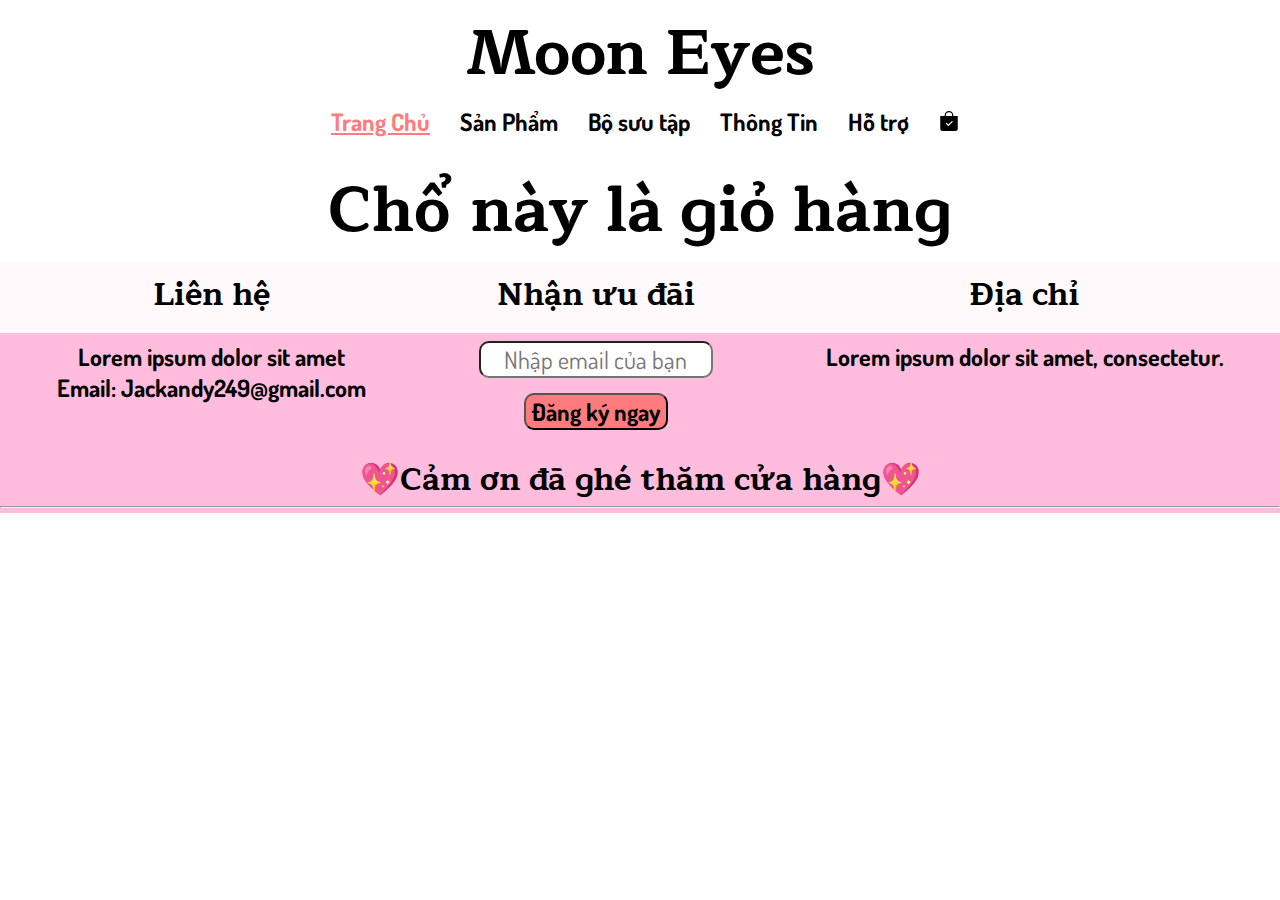
<file: web/cart.html>
<!DOCTYPE html>
<html lang="en">

<head>
    <link rel="stylesheet" href="../css/style.css">
    <link rel="preconnect" href="https://fonts.googleapis.com">
    <link rel="preconnect" href="https://fonts.gstatic.com" crossorigin>
    <link href="https://fonts.googleapis.com/css2?family=Maitree:wght@300&display=swap" rel="stylesheet">
    <link href="https://fonts.googleapis.com/css2?family=Dosis:wght@200&family=Maitree:wght@300&display=swap"
        rel="stylesheet">
    <meta charset="UTF-8">
    <meta http-equiv="X-UA-Compatible" content="IE=edge">
    <meta name="viewport" content="width=device-width, initial-scale=1.0">
    <title>Giỏ hàng</title>
</head>

<body>
    <div class="header" id="section_home">
        <div class="title">
            <a href="../index.html">
                <h1>
                    Moon Eyes
                </h1>
            </a>
        </div>
        <!-- <div class="collections">
        <h1>
            Beautifully
        </h1>
    </div> -->
        <div class="nav">
            <ul>
                <li>
                    <a href="../index.html#section_home">
                        <h3 style="color:#ff7b7d; text-decoration:underline;">
                            Trang Chủ
                        </h3>
                    </a>
                </li>
                <li>
                    <a href="../index.html#section_1">
                        <h3>
                            Sản Phẩm
                        </h3>
                    </a>
                </li>
                <li>
                    <a href="../web/collection.html">
                        <h3>
                            Bộ sưu tập
                        </h3>
                    </a>
                </li>
                <li>
                    <a href="../index.html#section_2">
                        <h3>
                            Thông Tin
                        </h3>
                    </a>
                </li>
                <li>
                    <a href="contact.html">
                        <h3>
                            Hỗ trợ
                        </h3>
                    </a>
                </li>
                <li>
                    <a href="cart.html">
                        <div class="bag">
                            <img src="../img/svg/bag-check-fill.svg">
                            <ul>
                                <li>
                                    <h4>
                                        Sản phẩm đã mua
                                    </h4>
                                </li>
                                <hr>
                                <li>
                                    <h4>
                                        70% Hot
                                    </h4>
                                    <h5>Số lượng</h5>
                                    <input type="text" name="" value="2" id="luong">
                                </li>
                                <li>
                                    <h4>
                                        Aleexys
                                    </h4>
                                    <h5>Số lượng</h5>
                                    <input type="text" name="" value="1" id="luong">
                                </li>
                            </ul>
                        </div>
                    </a>
                </li>
            </ul>
        </div>
    </div>
    <h1 align="center">Chổ này là giỏ hàng</h1>
    <div align="center" class="footer" id="footer">
        <div id="section_99">
            <div>
                <a href="#section_3">
                    <h2>Liên hệ</h2>
                    <h3>
                        Lorem ipsum dolor sit amet
                    </h3>
                    <h3>
                        Email: Jackandy249@gmail.com
                    </h3>
                </a>
            </div>
            <div>
                <h2>Nhận ưu đãi</h2>
                <input style="margin-bottom:15px" placeholder="Nhập email của bạn" type="text" name="email" id="">
                <br>
                <input style="background-color:#ff7b7d; font-weight: bold" type="submit" value="Đăng ký ngay">
            </div>
            <div>
                <a href="#section_3">
                    <h2>Địa chỉ</h2>
                    <h3>
                        Lorem ipsum dolor sit amet, consectetur.
                    </h3>
                </a>
            </div>
        </div>
        <div style="height:120px;"></div>
        <div>
            <h2 style="padding:0px;">💖Cảm ơn đã ghé thăm cửa hàng💖</h2>
        </div>
        <hr>
    </div>
</body>

</html>
</file>
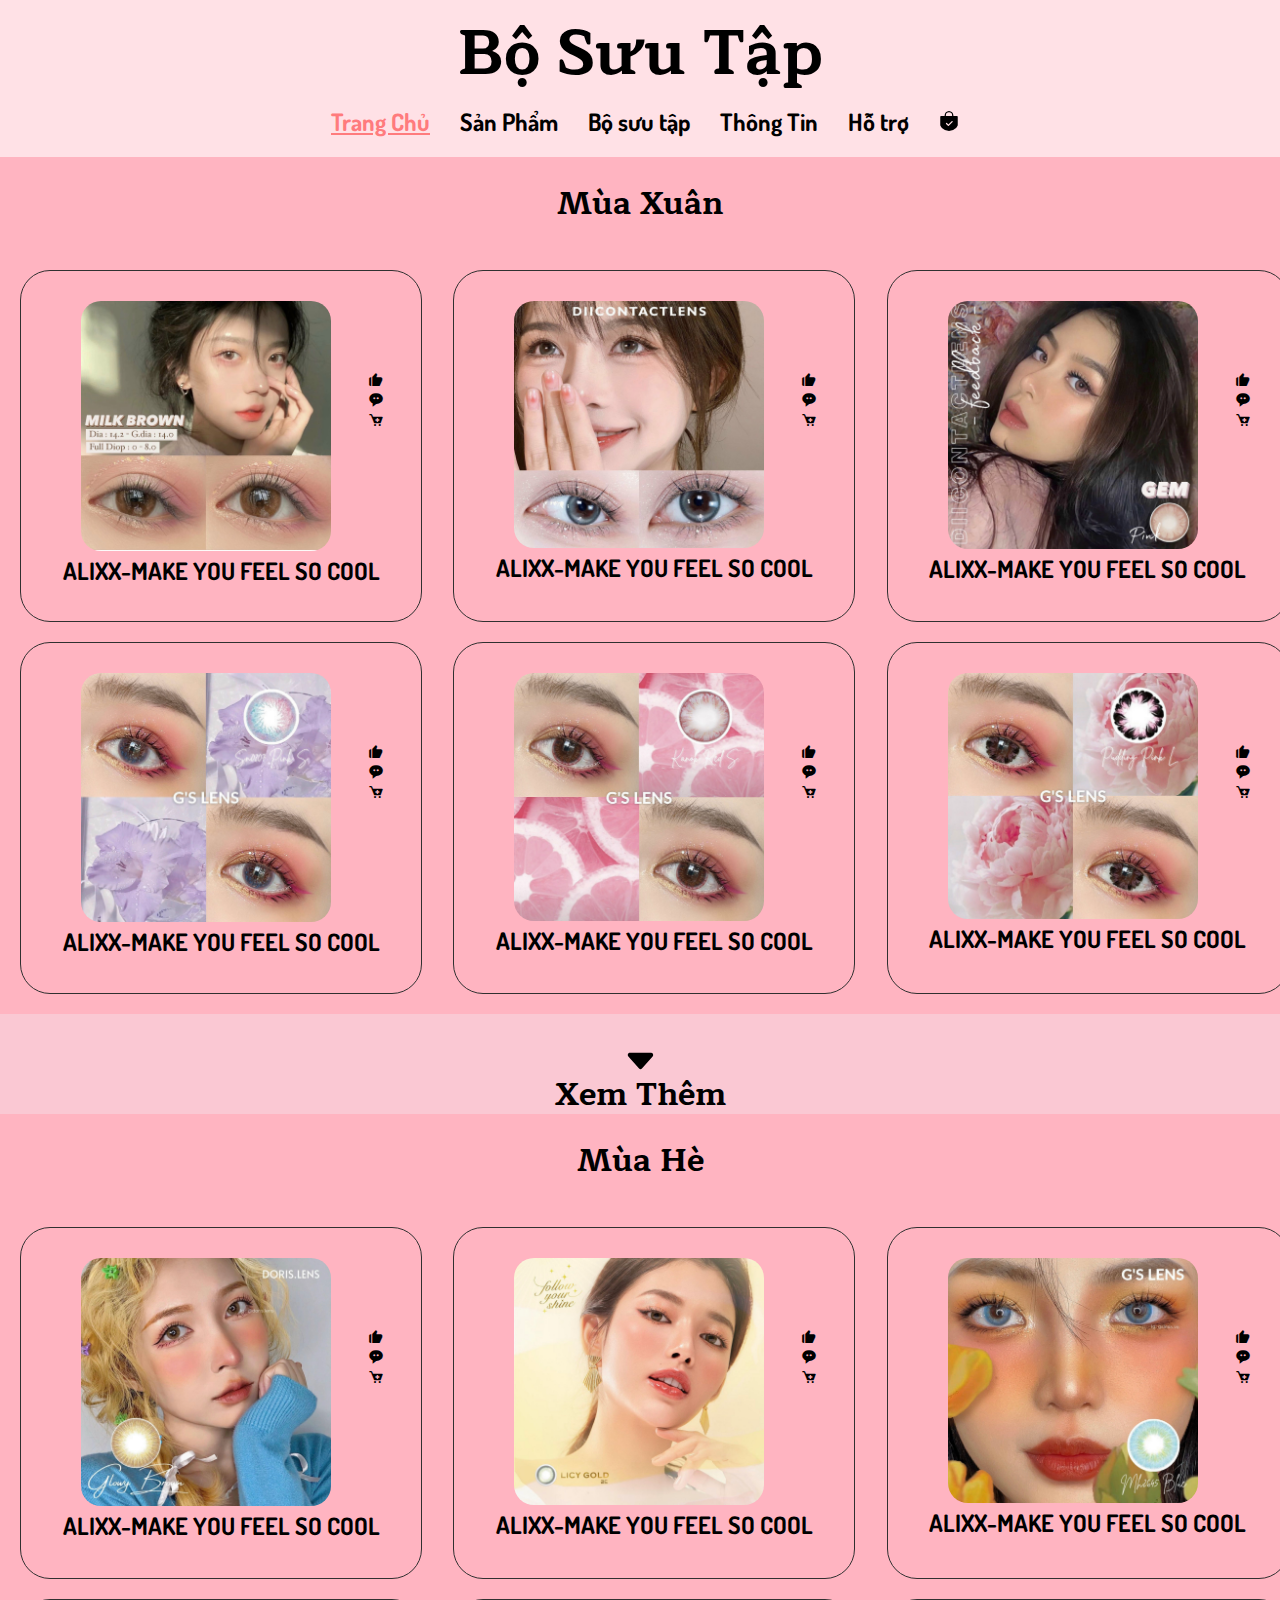
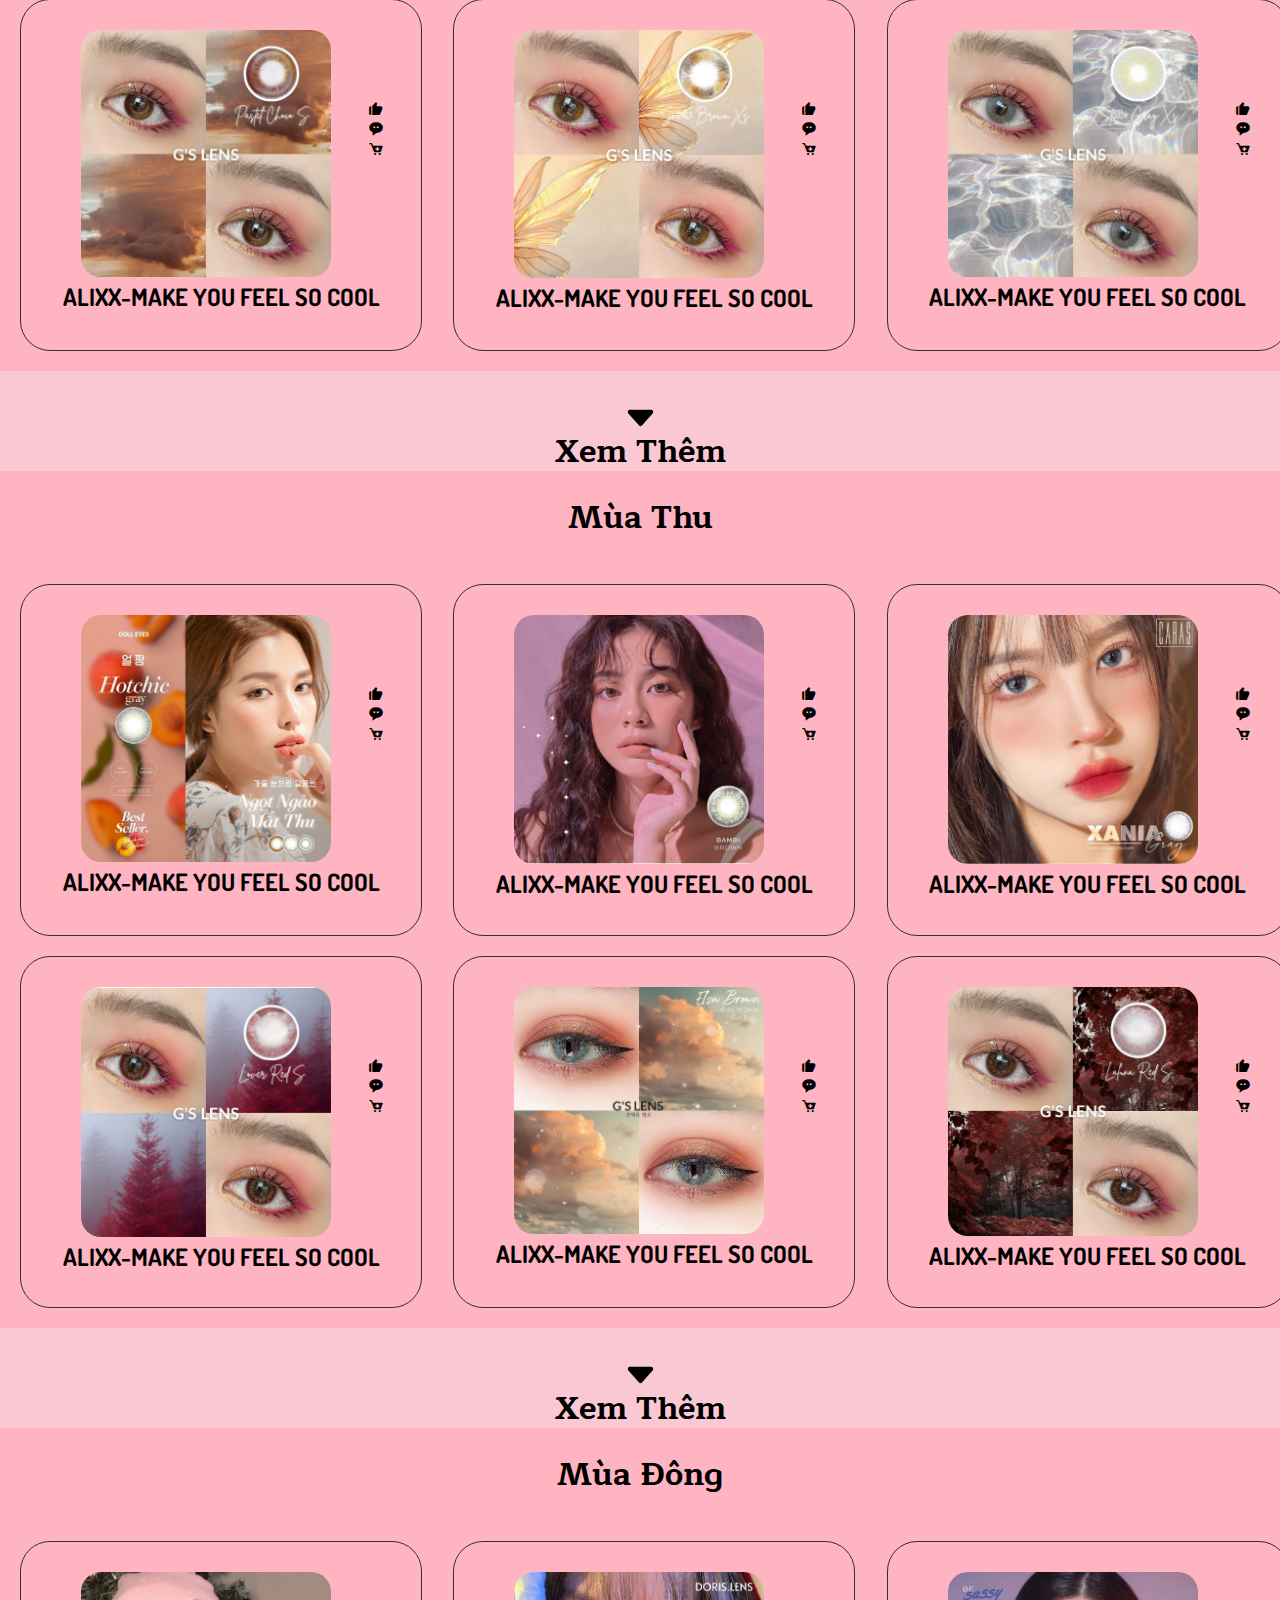
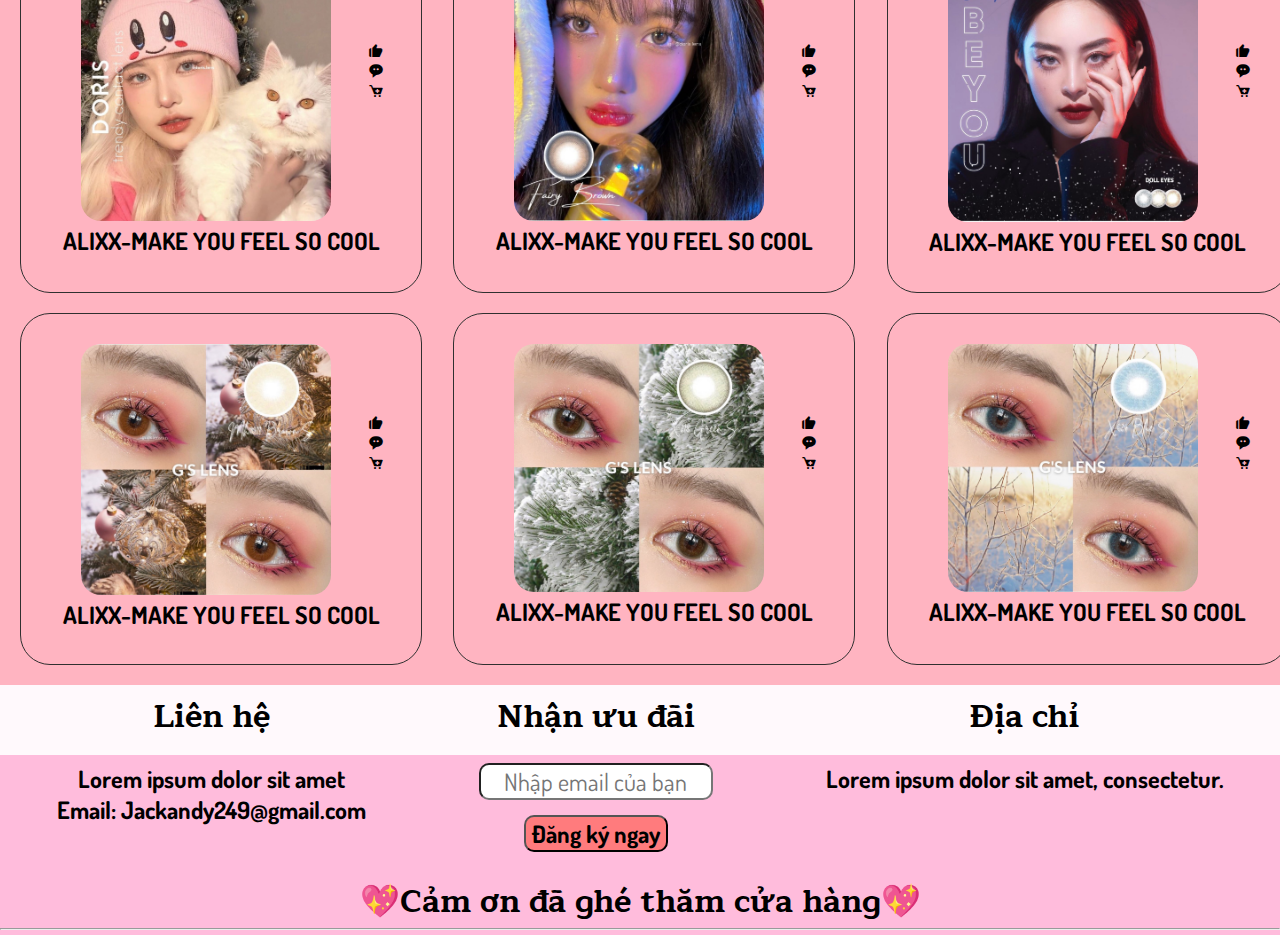
<file: web/collection.html>
<!DOCTYPE html>
<html lang="en">

<head>
    <!-- <link rel="stylesheet" href="css/style.css"> -->
    <link rel="preconnect" href="https://fonts.googleapis.com">
    <link rel="preconnect" href="https://fonts.gstatic.com" crossorigin>
    <link href="https://fonts.googleapis.com/css2?family=Maitree:wght@300&display=swap" rel="stylesheet">
    <link href="https://fonts.googleapis.com/css2?family=Dosis:wght@200&family=Maitree:wght@300&display=swap"
        rel="stylesheet">
    <link href='https://unpkg.com/boxicons@2.1.1/css/boxicons.min.css' rel='stylesheet'>
    <link rel="stylesheet" href="../css/BST.css">
    <meta charset="UTF-8">
    <meta http-equiv="X-UA-Compatible" content="IE=edge">
    <meta name="viewport" content="width=device-width, initial-scale=1.0">
    <title>Document</title>
</head>

<body>
    <div class="header" id="section_home">
        <div class="title">
            <a href="../index.html">
                <h1>
                    Bộ Sưu Tập
                </h1>
            </a>
        </div>
        <!-- <div class="collections">
            <h1>
                Beautifully
            </h1>
        </div> -->
        <div class="nav">
            <ul>
                <li>
                    <a href="../index.html#section_home">
                        <h3 style="color:#ff7b7d; text-decoration:underline;">
                            Trang Chủ
                        </h3>
                    </a>
                </li>
                <li>
                    <a href="../index.html#section_1">
                        <h3>
                            Sản Phẩm
                        </h3>
                    </a>
                </li>
                <li>
                    <a href="collection.html">
                        <h3>
                            Bộ sưu tập
                        </h3>
                    </a>
                </li>
                <li>
                    <a href="../index.html#section_2">
                        <h3>
                            Thông Tin
                        </h3>
                    </a>
                </li>
                <li>
                    <a href="contact.html">
                        <h3>
                            Hỗ trợ
                        </h3>
                    </a>
                </li>
                <li>
                    <a href="cart.html">
                        <div class="bag">
                            <img src="../img/svg/bag-check-fill.svg">
                            <ul>
                                <li>
                                    <h4>
                                        Sản phẩm đã mua
                                    </h4>
                                </li>
                                <hr>
                                <li>
                                    <h4>
                                        70% Hot
                                    </h4>
                                    <h5>Số lượng</h5>
                                    <input type="text" name="" value="2" id="luong">
                                </li>
                                <li>
                                    <h4>
                                        Aleexys
                                    </h4>
                                    <h5>Số lượng</h5>
                                    <input type="text" name="" value="1" id="luong">
                                </li>
                            </ul>
                        </div>
                    </a>
                </li>
            </ul>
        </div>
    </div>
    </div>
    <div id="section_MuaXuan">
        <h2 align="center">Mùa Xuân</h2>
        <div align="center" class="listBoder">
            <div class="col-25">
                <div class="img_0">
                    <img src="../BSTap/xuan/h1.jpg" alt="">
                    <ul>
                        <li><i class='bx bxs-like'></i></li>
                        <li><i class='bx bxs-message-rounded-dots'></i></li>
                        <li><i class='bx bxs-cart-add'></i></li>
                    </ul>
                    <h3>ALIXX-MAKE YOU FEEL SO COOL</h3>
                </div>
            </div>
            <div class="col-25">
                <div class="img_0">
                    <img src="../BSTap/xuan/h2.jpg" alt="">
                    <ul>
                        <li><i class='bx bxs-like'></i></li>
                        <li><i class='bx bxs-message-rounded-dots'></i></li>
                        <li><i class='bx bxs-cart-add'></i></li>
                    </ul>
                    <h3>ALIXX-MAKE YOU FEEL SO COOL</h3>
                </div>
            </div>
            <div class="col-25">
                <div class="img_0">
                    <img src="../BSTap/xuan/h3.jpg" alt="">
                    <ul>
                        <li><i class='bx bxs-like'></i></li>
                        <li><i class='bx bxs-message-rounded-dots'></i></li>
                        <li><i class='bx bxs-cart-add'></i></li>
                    </ul>
                    <h3>ALIXX-MAKE YOU FEEL SO COOL</h3>
                </div>
            </div>
        </div>
        <div align="center" class="listBoder">
            <div class="col-25">
                <div class="img_0">
                    <img src="../BSTap/xuan/h4.jpg" alt="">
                    <ul>
                        <li><i class='bx bxs-like'></i></li>
                        <li><i class='bx bxs-message-rounded-dots'></i></li>
                        <li><i class='bx bxs-cart-add'></i></li>
                    </ul>
                    <h3>ALIXX-MAKE YOU FEEL SO COOL</h3>
                </div>
            </div>
            <div class="col-25">
                <div class="img_0">
                    <img src="../BSTap/xuan/h5.jpg" alt="">
                    <ul>
                        <li><i class='bx bxs-like'></i></li>
                        <li><i class='bx bxs-message-rounded-dots'></i></li>
                        <li><i class='bx bxs-cart-add'></i></li>
                    </ul>
                    <h3>ALIXX-MAKE YOU FEEL SO COOL</h3>
                </div>
            </div>
            <div class="col-25">
                <div class="img_0">
                    <img src="../BSTap/xuan/h6.jpg" alt="">
                    <ul>
                        <li><i class='bx bxs-like'></i></li>
                        <li><i class='bx bxs-message-rounded-dots'></i></li>
                        <li><i class='bx bxs-cart-add'></i></li>
                    </ul>
                    <h3>ALIXX-MAKE YOU FEEL SO COOL</h3>
                </div>
            </div>
        </div>
    </div>
    <div class="read-more">
        <a href="#section_MuaHe">
            <img src="/img/svg/caret-down-fill.svg" alt="">
            <h2>
                Xem Thêm
            </h2>
        </a>
    </div>
    <div id="section_MuaHe">
        <h2 align="center">Mùa Hè</h2>
        <div align="center" class="listBoder">
            <div class="col-25">
                <div class="img_0">
                    <img src="../BSTap/he/h1.jpg" alt="">
                    <ul>
                        <li><i class='bx bxs-like'></i></li>
                        <li><i class='bx bxs-message-rounded-dots'></i></li>
                        <li><i class='bx bxs-cart-add'></i></li>
                    </ul>
                    <h3>ALIXX-MAKE YOU FEEL SO COOL</h3>
                </div>
            </div>
            <div class="col-25">
                <div class="img_0">
                    <img src="../BSTap/he/h2.jpg" alt="">
                    <ul>
                        <li><i class='bx bxs-like'></i></li>
                        <li><i class='bx bxs-message-rounded-dots'></i></li>
                        <li><i class='bx bxs-cart-add'></i></li>
                    </ul>
                    <h3>ALIXX-MAKE YOU FEEL SO COOL</h3>
                </div>
            </div>
            <div class="col-25">
                <div class="img_0">
                    <img src="../BSTap/he/h3.jpg" alt="">
                    <ul>
                        <li><i class='bx bxs-like'></i></li>
                        <li><i class='bx bxs-message-rounded-dots'></i></li>
                        <li><i class='bx bxs-cart-add'></i></li>
                    </ul>
                    <h3>ALIXX-MAKE YOU FEEL SO COOL</h3>
                </div>
            </div>
        </div>
        <div align="center" class="listBoder">
            <div class="col-25">
                <div class="img_0">
                    <img src="../BSTap/he/h4.jpg" alt="">
                    <ul>
                        <li><i class='bx bxs-like'></i></li>
                        <li><i class='bx bxs-message-rounded-dots'></i></li>
                        <li><i class='bx bxs-cart-add'></i></li>
                    </ul>
                    <h3>ALIXX-MAKE YOU FEEL SO COOL</h3>
                </div>
            </div>
            <div class="col-25">
                <div class="img_0">
                    <img src="../BSTap/he/h5.jpg" alt="">
                    <ul>
                        <li><i class='bx bxs-like'></i></li>
                        <li><i class='bx bxs-message-rounded-dots'></i></li>
                        <li><i class='bx bxs-cart-add'></i></li>
                    </ul>
                    <h3>ALIXX-MAKE YOU FEEL SO COOL</h3>
                </div>
            </div>
            <div class="col-25">
                <div class="img_0">
                    <img src="../BSTap/he/h6.jpg" alt="">
                    <ul>
                        <li><i class='bx bxs-like'></i></li>
                        <li><i class='bx bxs-message-rounded-dots'></i></li>
                        <li><i class='bx bxs-cart-add'></i></li>
                    </ul>
                    <h3>ALIXX-MAKE YOU FEEL SO COOL</h3>
                </div>
            </div>
        </div>
        <div class="read-more">
            <a href="#section_MuaThu">
                <img src="/img/svg/caret-down-fill.svg" alt="">
                <h2>
                    Xem Thêm
                </h2>
            </a>
        </div>
    </div>
    <div id="section_MuaThu">
        <h2 align="center">Mùa Thu</h2>
        <div align="center" class="listBoder">
            <div class="col-25">
                <div class="img_0">
                    <img src="../BSTap/thu/h1.jpg" alt="">
                    <ul>
                        <li><i class='bx bxs-like'></i></li>
                        <li><i class='bx bxs-message-rounded-dots'></i></li>
                        <li><i class='bx bxs-cart-add'></i></li>
                    </ul>
                    <h3>ALIXX-MAKE YOU FEEL SO COOL</h3>
                </div>
            </div>
            <div class="col-25">
                <div class="img_0">
                    <img src="../BSTap/thu/h2.jpg" alt="">
                    <ul>
                        <li><i class='bx bxs-like'></i></li>
                        <li><i class='bx bxs-message-rounded-dots'></i></li>
                        <li><i class='bx bxs-cart-add'></i></li>
                    </ul>
                    <h3>ALIXX-MAKE YOU FEEL SO COOL</h3>
                </div>
            </div>
            <div class="col-25">
                <div class="img_0">
                    <img src="../BSTap/thu/h3.jpg" alt="">
                    <ul>
                        <li><i class='bx bxs-like'></i></li>
                        <li><i class='bx bxs-message-rounded-dots'></i></li>
                        <li><i class='bx bxs-cart-add'></i></li>
                    </ul>
                    <h3>ALIXX-MAKE YOU FEEL SO COOL</h3>
                </div>
            </div>
        </div>
        <div align="center" class="listBoder">
            <div class="col-25">
                <div class="img_0">
                    <img src="../BSTap/thu/h4.jpg" alt="">
                    <ul>
                        <li><i class='bx bxs-like'></i></li>
                        <li><i class='bx bxs-message-rounded-dots'></i></li>
                        <li><i class='bx bxs-cart-add'></i></li>
                    </ul>
                    <h3>ALIXX-MAKE YOU FEEL SO COOL</h3>
                </div>
            </div>
            <div class="col-25">
                <div class="img_0">
                    <img src="../BSTap/thu/h5.jpg" alt="">
                    <ul>
                        <li><i class='bx bxs-like'></i></li>
                        <li><i class='bx bxs-message-rounded-dots'></i></li>
                        <li><i class='bx bxs-cart-add'></i></li>
                    </ul>
                    <h3>ALIXX-MAKE YOU FEEL SO COOL</h3>
                </div>
            </div>
            <div class="col-25">
                <div class="img_0">
                    <img src="../BSTap/thu/h6.jpg" alt="">
                    <ul>
                        <li><i class='bx bxs-like'></i></li>
                        <li><i class='bx bxs-message-rounded-dots'></i></li>
                        <li><i class='bx bxs-cart-add'></i></li>
                    </ul>
                    <h3>ALIXX-MAKE YOU FEEL SO COOL</h3>
                </div>
            </div>
        </div>
        <div class="read-more">
            <a href="#section_MuaDong">
                <img src="/img/svg/caret-down-fill.svg" alt="">
                <h2>
                    Xem Thêm
                </h2>
            </a>
        </div>
    </div>
    <div id="section_MuaDong">
        <h2 align="center">Mùa Đông</h2>
        <div align="center" class="listBoder">
            <div class="col-25">
                <div class="img_0">
                    <img src="../BSTap/dong/h1.jpg" alt="">
                    <ul>
                        <li><i class='bx bxs-like'></i></li>
                        <li><i class='bx bxs-message-rounded-dots'></i></li>
                        <li><i class='bx bxs-cart-add'></i></li>
                    </ul>
                    <h3>ALIXX-MAKE YOU FEEL SO COOL</h3>
                </div>
            </div>
            <div class="col-25">
                <div class="img_0">
                    <img src="../BSTap/dong/h2.jpg" alt="">
                    <ul>
                        <li><i class='bx bxs-like'></i></li>
                        <li><i class='bx bxs-message-rounded-dots'></i></li>
                        <li><i class='bx bxs-cart-add'></i></li>
                    </ul>
                    <h3>ALIXX-MAKE YOU FEEL SO COOL</h3>
                </div>
            </div>
            <div class="col-25">
                <div class="img_0">
                    <img src="../BSTap/dong/h3.jpg" alt="">
                    <ul>
                        <li><i class='bx bxs-like'></i></li>
                        <li><i class='bx bxs-message-rounded-dots'></i></li>
                        <li><i class='bx bxs-cart-add'></i></li>
                    </ul>
                    <h3>ALIXX-MAKE YOU FEEL SO COOL</h3>
                </div>
            </div>
        </div>
        <div align="center" class="listBoder">
            <div class="col-25">
                <div class="img_0">
                    <img src="../BSTap/dong/h4.jpg" alt="">
                    <ul>
                        <li><i class='bx bxs-like'></i></li>
                        <li><i class='bx bxs-message-rounded-dots'></i></li>
                        <li><i class='bx bxs-cart-add'></i></li>
                    </ul>
                    <h3>ALIXX-MAKE YOU FEEL SO COOL</h3>
                </div>
            </div>
            <div class="col-25">
                <div class="img_0">
                    <img src="../BSTap/dong/h5.jpg" alt="">
                    <ul>
                        <li><i class='bx bxs-like'></i></li>
                        <li><i class='bx bxs-message-rounded-dots'></i></li>
                        <li><i class='bx bxs-cart-add'></i></li>
                    </ul>
                    <h3>ALIXX-MAKE YOU FEEL SO COOL</h3>
                </div>
            </div>
            <div class="col-25">
                <div class="img_0">
                    <img src="../BSTap/dong/h6.jpg" alt="">
                    <ul>
                        <li><i class='bx bxs-like'></i></li>
                        <li><i class='bx bxs-message-rounded-dots'></i></li>
                        <li><i class='bx bxs-cart-add'></i></li>
                    </ul>
                    <h3>ALIXX-MAKE YOU FEEL SO COOL</h3>
                </div>
            </div>
        </div>
    </div>
    <div align="center" class="footer" id="footer">
        <div id="section_99">
            <div>
                <a href="#section_3">
                    <h2>Liên hệ</h2>
                    <h3>
                        Lorem ipsum dolor sit amet
                    </h3>
                    <h3>
                        Email: Jackandy249@gmail.com
                    </h3>
                </a>
            </div>
            <div>
                <h2>Nhận ưu đãi</h2>
                <input style="margin-bottom:15px" placeholder="Nhập email của bạn" type="text" name="email" id="">
                <br>
                <input style="background-color:#ff7b7d; font-weight: bold" type="submit" value="Đăng ký ngay">
            </div>
            <div>
                <a href="#section_3">
                    <h2>Địa chỉ</h2>
                    <h3>
                        Lorem ipsum dolor sit amet, consectetur.
                    </h3>
                </a>
            </div>
        </div>
        <div style="height:120px;"></div>
        <div>
            <h2 style="padding:0px;">💖Cảm ơn đã ghé thăm cửa hàng💖</h2>
        </div>
        <hr>
    </div>
</body>

</html>
</file>
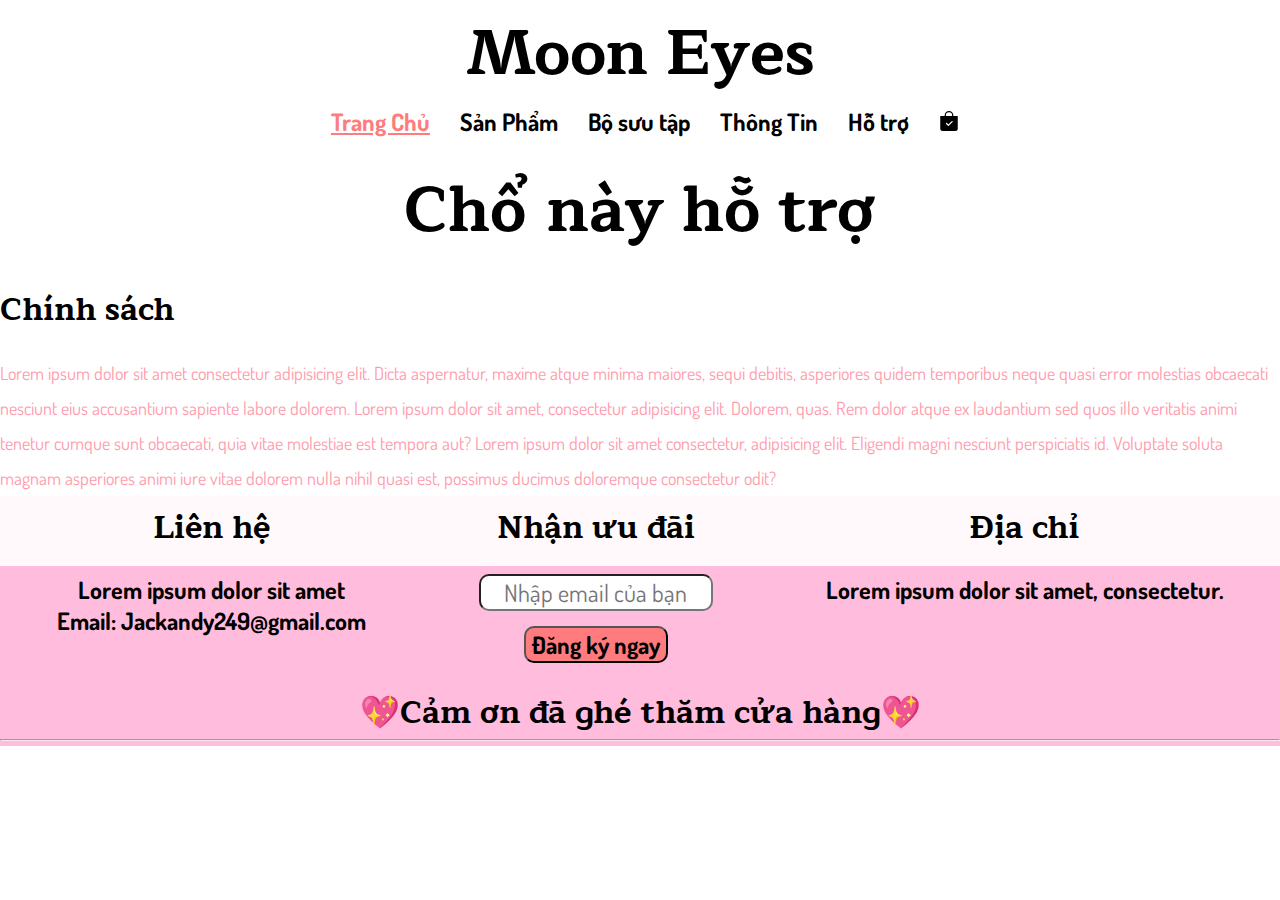
<file: web/contact.html>
<!DOCTYPE html>
<html lang="en">

<head>
    <link rel="stylesheet" href="../css/style.css">
    <link rel="preconnect" href="https://fonts.googleapis.com">
    <link rel="preconnect" href="https://fonts.gstatic.com" crossorigin>
    <link href="https://fonts.googleapis.com/css2?family=Maitree:wght@300&display=swap" rel="stylesheet">
    <link href="https://fonts.googleapis.com/css2?family=Dosis:wght@200&family=Maitree:wght@300&display=swap"
        rel="stylesheet">
    <meta charset="UTF-8">
    <meta http-equiv="X-UA-Compatible" content="IE=edge">
    <meta name="viewport" content="width=device-width, initial-scale=1.0">
    <title>Hỗ trợ</title>
</head>

<body>
    <div class="header" id="section_home">
        <div class="title">
            <a href="../index.html">
                <h1>
                    Moon Eyes
                </h1>
            </a>
        </div>
        <!-- <div class="collections">
        <h1>
            Beautifully
        </h1>
    </div> -->
        <div class="nav">
            <ul>
                <li>
                    <a href="../index.html#section_home">
                        <h3 style="color:#ff7b7d; text-decoration:underline;">
                            Trang Chủ
                        </h3>
                    </a>
                </li>
                <li>
                    <a href="../index.html#section_1">
                        <h3>
                            Sản Phẩm
                        </h3>
                    </a>
                </li>
                <li>
                    <a href="../web/collection.html">
                        <h3>
                            Bộ sưu tập
                        </h3>
                    </a>
                </li>
                <li>
                    <a href="../index.html#section_2">
                        <h3>
                            Thông Tin
                        </h3>
                    </a>
                </li>
                <li>
                    <a href="contact.html">
                        <h3>
                            Hỗ trợ
                        </h3>
                    </a>
                </li>
                <li>
                    <a href="cart.html">
                        <div class="bag">
                            <img src="../img/svg/bag-check-fill.svg">
                            <ul>
                                <li>
                                    <h4>
                                        Sản phẩm đã mua
                                    </h4>
                                </li>
                                <hr>
                                <li>
                                    <h4>
                                        70% Hot
                                    </h4>
                                    <h5>Số lượng</h5>
                                    <input type="text" name="" value="2" id="luong">
                                </li>
                                <li>
                                    <h4>
                                        Aleexys
                                    </h4>
                                    <h5>Số lượng</h5>
                                    <input type="text" name="" value="1" id="luong">
                                </li>
                            </ul>
                        </div>
                    </a>
                </li>
            </ul>
        </div>
    </div>
    <h1 align="center">Chổ này hỗ trợ</h1>
    <h2>Chính sách</h2>
    <p>
        Lorem ipsum dolor sit amet consectetur adipisicing elit. Dicta aspernatur, maxime atque minima maiores, sequi
        debitis, asperiores quidem temporibus neque quasi error molestias obcaecati nesciunt eius accusantium sapiente
        labore dolorem.
        Lorem ipsum dolor sit amet, consectetur adipisicing elit. Dolorem, quas. Rem dolor atque ex laudantium sed quos
        illo veritatis animi tenetur cumque sunt obcaecati, quia vitae molestiae est tempora aut?
        Lorem ipsum dolor sit amet consectetur, adipisicing elit. Eligendi magni nesciunt perspiciatis id. Voluptate
        soluta magnam asperiores animi iure vitae dolorem nulla nihil quasi est, possimus ducimus doloremque consectetur
        odit?
    </p>
    <div align="center" class="footer" id="footer">
        <div id="section_99">
            <div>
                <a href="#section_3">
                    <h2>Liên hệ</h2>
                    <h3>
                        Lorem ipsum dolor sit amet
                    </h3>
                    <h3>
                        Email: Jackandy249@gmail.com
                    </h3>
                </a>
            </div>
            <div>
                <h2>Nhận ưu đãi</h2>
                <input style="margin-bottom:15px" placeholder="Nhập email của bạn" type="text" name="email" id="">
                <br>
                <input style="background-color:#ff7b7d; font-weight: bold" type="submit" value="Đăng ký ngay">
            </div>
            <div>
                <a href="#section_3">
                    <h2>Địa chỉ</h2>
                    <h3>
                        Lorem ipsum dolor sit amet, consectetur.
                    </h3>
                </a>
            </div>
        </div>
        <div style="height:120px;"></div>
        <div>
            <h2 style="padding:0px;">💖Cảm ơn đã ghé thăm cửa hàng💖</h2>
        </div>
        <hr>
    </div>
</body>

</html>
</file>
<file: css/style.css>
* {
    margin: 0px 0px;
    color: rgb(0, 0, 0);
    font-family: 'Dosis', sans-serif;
}

html {
    scroll-behavior: smooth;
}

/*Tắt scroll*/
body {
    -ms-overflow-style: none;
    /* cho  Internet Explorer, Edge */
    scrollbar-width: none;
    /* cho Firefox */
    overflow-y: scroll;
}

body::-webkit-scrollbar {
    display: none;
    /* cho Chrome, Safari, and Opera */
}

p {
    font-size: 18px;
    font-weight: 400;
    line-height: 35px;
}

h1 {
    font-size: 64px;
    font-family: 'Maitree', serif;
}

h2 {
    font-family: 'Maitree', serif;
    font-size: 32px;
    padding-top: 20px;
    padding-bottom: 20px;
}

h3 {
    font-size: 24px;
}

h4 {
    font-size: 18px;
}

a {
    text-decoration: none;
}

.more {
    width: 150px;
    height: 40px;
    font-size: 24px;
}

.product {
    height: 970px;
    background-color: #ffbcdc;
}

.container {
    height: 970px;
    background-color: #ff7d7b;
    background-image: url(../img/Model/wall/png);
    background-repeat: no-repeat;
    background-size: 100% 100%;
}

body>img {
    width: 1920px;
}

.header {
    display: flex;
    justify-content: space-between;
    align-items: center;
    flex-direction: column;
    padding-bottom: 20px;
    background-color: rgba(255, 255, 255, 0.596);
}



.nav>ul {
    list-style: none;
    display: flex;
}

.nav>ul>li {
    margin-right: 30px;
}

.nav img {
    margin-top: 5px;
    width: 20px;
    height: 20px;
}

.inline_1 {
    height: 720px
}

.inline_2 {
    height: 40px;
}



.read-more {
    height: 100px;
    background-color: rgba(240, 248, 255, 0.301);
    text-align: center;
}

.read-more>img {
    width: 35px;
}

.layout_1 {
    height: 970px;
    text-align: center;
    background-color: #ffbcdc;
}

.layout_1 ul, li {
    list-style: none;
}

.layout_1>ul {
    display: flex;
    justify-content: space-between;
    flex-direction: row;
}

.layout_1_left {
    width: 550px;
    height: 750px;
}

.concept {
    display: flex;
    justify-content: space-between;
}

.layout_1_left>a>img {
    height: 550px;
    border-radius: 20px;
}

.right_1 {
    width: 600px;
    margin-right: 40px;
}

.right_1>ul>li {
    display: flex;
}



.list-img>img {
    width: 350px;
    height: 350px;
    border-radius: 20px;
    margin-bottom: 15px;
    margin-left: 30px;
}

.layout_2 {
    height: 970px;
}

.layout_2 h2 {
    padding-top: 0px;
    padding-bottom: 0px;
}

#section_2 {
    background-color: #ff9bad;
}

#section_3 {
    background-color: #ff7d7b;
}

#section_20>input {
    width: 125px;
    height: 25px;
}

#section_20>img {
    width: 15px;
}

.list-Product>h4 {
    margin-top: 10px;
    margin-bottom: 10px;
}

.layout_2>ul {
    display: flex;
    text-align: center;
    justify-content: center;
    padding-inline-start: 0px;
}

.para {
    width: 80%;
    margin-left: 100px;
    margin-bottom: 200px;
}


.para>h3 {
    margin-top: 40px;
}

.list-Product {
    height: 370px;
    width: 350px;
    background-color: rgba(250, 225, 203, 0.226);
    border-radius: 20px;
    padding: 15px;
    margin: 10px 10px;
}

.list-Product>a>img {
    width: 200px;
    height: 200px;
    margin-right: 20px;
    margin-left: 20px;
    border-radius: 20px;
}

.layout_3 {
    background-color: #ff6347;
    background-image: url("../img/Model/wall.png");
    height: 470px;
    background-position: center;
    background-size: 100% 970px;
    background-repeat: no-repeat;
}

.footer {
    height: 250px;
    background-color: #ffbcdc;
}

#section_99 {
    height: 70px;
    background-color: rgba(255, 255, 255, 0.911);
    display: flex;
    justify-content: space-around;
}

#section_99 h2 {
    padding-top: 5px;
}

.layout_2>ul>li>a>img {
    margin: 40px;
    border-radius: 20px;
    width: 800px;
}

.buttons_added input {
    border-radius: 0px;
}

.product_left {
    width: 500px;
    margin-right: 70px;
}

.product1 {
    display: flex;
    justify-content: center;
    padding-top: 20px;
}

.product_11>a>img {
    width: 500px;
    height: 500px;
}

.product_right {
    width: 500px;
}

.product_right>h3, h4 {
    margin-bottom: 10px;
}

.review {
    display: flex;
}

.review>img {
    width: 30px;
}

.ngang {
    display: flex;
    justify-content: space-between;
}

.danhGia {
    height: 185px;
    text-align: center;
}

#eyes {
    width: 100px;
    height: 25px;
    text-align: center;
    font-size: 18px;
}

.soLuong {
    margin-top: 10px;
}

.mat {
    margin-top: 10px;
}

.buy {
    text-align: center;
}

.datHang {
    margin-top: 20px;
    width: 100%;
    height: 70px;
    background-color: black;
    border-radius: 20px;
}

textarea {
    font-size: 18px;
    text-align: center;
}

.datHang>a>h3, p {
    color: #ff9bad;
}

.giaoHang>h4 {
    margin: 15px 0px;
}

.sanPham {
    text-align: center;
}

.danhGia>h4 {
    padding-top: 10px;
}

.buttons_added {
    opacity: 1;
    display: inline-block;
    display: -ms-inline-flexbox;
    display: inline-flex;
    white-space: nowrap;
    vertical-align: top;
}

.is-form {
    overflow: hidden;
    position: relative;
    background-color: #f9f9f9;
    height: 37px;
    width: 30px;
    padding: 0;
    text-shadow: 1px 1px 1px #fff;
    border: 1px solid #ddd;
}

.ngang>input {
    width: 160px;
}

input {
    font-size: 24px;
    border-radius: 10px;
    text-align: center;
}

.bag>ul {
    display: none;
}

.bag:hover ul {
    display: block;
    position: absolute;
    width: 200px;
    padding: 0px 10px 10px 10px;
    border-radius: 10px;
    margin-left: -30px;
    background-color: #ffffff
}

.bag>ul>li {
    display: flex;
    justify-content: space-between;
    align-items: center;
}

#luong {
    width: 50px;
    height: 15px;
    font-size: 12px;
}

.is-form:focus, .input-text:focus {
    outline: none;
}

.is-form.minus {
    border-radius: 4px 0 0 4px;
}

.is-form.plus {
    border-radius: 0 4px 4px 0;
}

.input-qty {
    background-color: #fff;
    height: 35px;
    text-align: center;
    font-size: 18px;
    display: inline-block;
    vertical-align: top;
    margin: 0;
    border-top: 1px solid #ddd;
    border-bottom: 1px solid #ddd;
    border-left: 0;
    border-right: 0;
    padding: 0;
}

.input-qty::-webkit-outer-spin-button, .input-qty::-webkit-inner-spin-button {
    -webkit-appearance: none;
    margin: 0;
}
</file>
<file: css/BST.css>
* {
    margin: 0px 0px;
    color: rgb(0, 0, 0);
    font-family: 'Dosis', sans-serif;
}

html {
    scroll-behavior: smooth;
}


/*Tắt scroll*/

body {
    -ms-overflow-style: none;
    /* cho  Internet Explorer, Edge */
    scrollbar-width: none;
    /* cho Firefox */
    overflow-y: scroll;
}

body::-webkit-scrollbar {
    display: none;
    /* cho Chrome, Safari, and Opera */
}

p {
    font-size: 18px;
    font-weight: 400;
    line-height: 35px;
}

h1 {
    font-size: 64px;
    font-family: 'Maitree', serif;
}

h2 {
    font-family: 'Maitree', serif;
    font-size: 32px;
    padding-top: 20px;
    padding-bottom: 20px;
}

h3 {
    font-size: 24px;
}

h4 {
    font-size: 18px;
}

a {
    text-decoration: none;
}

.nav>ul {
    list-style: none;
    display: flex;
}

.nav>ul>li {
    margin-right: 30px;
}

.nav img {
    margin-top: 5px;
    width: 20px;
    height: 20px;
}

.inline_1 {
    height: 720px
}

.listBoder {
    display: flex;
    width: 1300px;
    margin: 20px auto;
}

.header {
    display: flex;
    justify-content: space-between;
    align-items: center;
    flex-direction: column;
    padding-bottom: 20px;
    background-color: rgba(255, 255, 255, 0.596);
}

.col-25 {
    float: left;
    width: 400px;
    height: 350px;
    margin: 0 auto;
    border-radius: 30px;
    margin-left: 20px;
    border: 1px solid #303030;
}

img {
    width: 250px;
    border-radius: 20px;
    margin: 0 auto;
    margin-top: 30px;
}

.name {
    position: relative;
    margin: 0px 100px;
}

.price {
    position: relative;
    margin: 0px auto;
}

.img_0 ul {
    float: right;
    margin-left: -100px;
    margin-top: 100px;
}

ul li {
    list-style: none;
}

li>i {
    width: 90px;
    margin-left: 0px;
}

i:hover {
    color: rgb(255, 133, 214);
    animation: all .5s linear;
}

img:hover {
    box-shadow: 0 0 10px #303030;
}

.read-more {
    height: 100px;
    background-color: rgba(240, 248, 255, 0.301);
    text-align: center;
}

.read-more>a>img {
    width: 35px;
    margin-bottom: -35px;
}

body {
    background-color: #ff9badc0
}

.header {
    display: flex;
    justify-content: space-between;
    align-items: center;
    flex-direction: column;
    padding-bottom: 20px;
    background-color: rgba(255, 255, 255, 0.596);
}



.nav>ul {
    list-style: none;
    display: flex;
}

.nav>ul>li {
    margin-right: 30px;
}

.nav img {
    margin-top: 5px;
    width: 20px;
    height: 20px;
}


.bag>ul {
    display: none;
}

.bag:hover ul {
    display: block;
    position: absolute;
    width: 200px;
    padding: 0px 10px 10px 10px;
    border-radius: 10px;
    margin-left: -30px;
    background-color: #ffffff
}

.bag>ul>li {
    display: flex;
    justify-content: space-between;
    align-items: center;
}

#luong {
    width: 50px;
    height: 15px;
    font-size: 12px;
}

input {
    font-size: 24px;
    border-radius: 10px;
    text-align: center;
}
.footer {
    height: 250px;
    background-color: #ffbcdc;
}

#section_99 {
    height: 70px;
    background-color: rgba(255, 255, 255, 0.911);
    display: flex;
    justify-content: space-around;
}

#section_99 h2 {
    padding-top: 5px;
}
</file>
